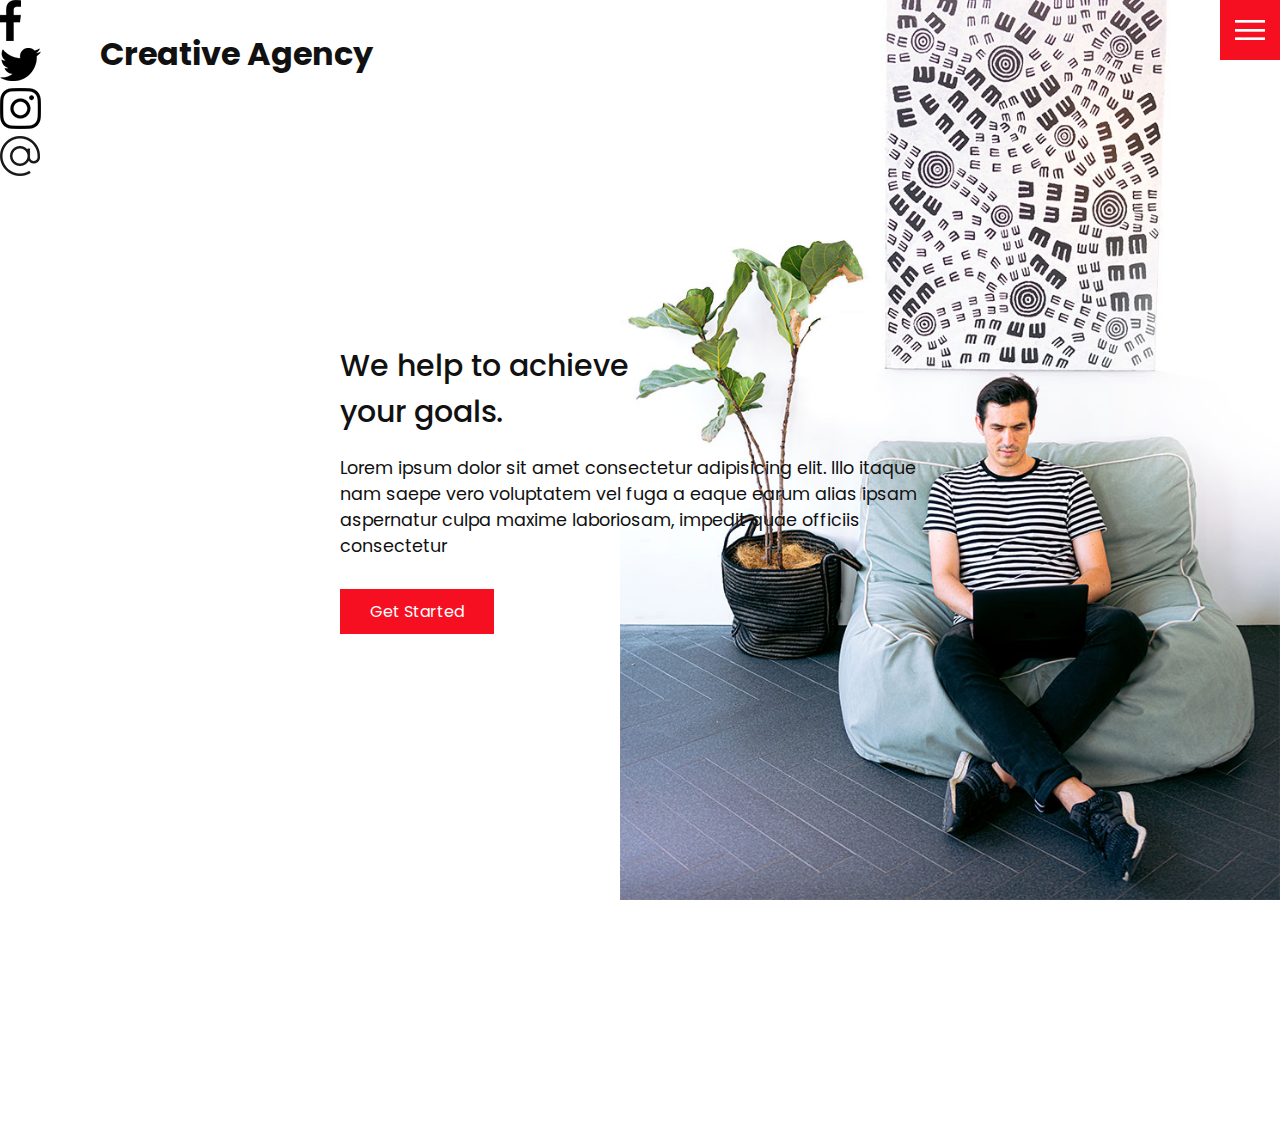
<file: index.html>
<!DOCTYPE html>
<html lang="en">
<head>
    <meta charset="UTF-8">
    <meta http-equiv="X-UA-Compatible" content="IE=edge">
    <meta name="viewport" content="width=device-width, initial-scale=1.0">
    <link rel="stylesheet" href="css/style.css" />
    <title>Creative Agency</title>
</head>
<body>
    <header>
        <div class="logo">Creative Agency</div>
        <div class="toggle"></div>
        <div class="navigation">
            <ul>
                <li><a href="index.html">Home</a></li>
                <li><a href="services.html">Services</a></li>
                <li><a href="work.html">Work</a></li>
                <li><a href="contact.html">Contact</a></li>
            </ul>
        </div>
        <div class="social-bar">
            <ul>
              <li>
                <a href="https://facebook.com">
                  <img src="images/facebook.png" target="_blank" alt="" />
                </a>
              </li>
              <li>
                <a href="https://twitter.com">
                  <img src="images/twitter.png" target="_blank" alt="" />
                </a>
              </li>
              <li>
                <a href="https://instagram.com">
                  <img src="images/instagram.png" target="_blank" alt="" />
                </a>
              </li>
            </ul>
            <a href="mailto:you@email.com" class="email-icon">
              <img src="images/email.png" alt="" />
            </a>
          </div>
        </div>
      </header>
    <section>
        <img src="images/home-img.jpg" class="home-img" alt="" />
      <div class="home-content">
        <h1>
          We help to achieve <br />
          your goals.
        </h1>
        <p>
          Lorem ipsum dolor sit amet consectetur adipisicing elit. Illo itaque
          nam saepe vero voluptatem vel fuga a eaque earum alias ipsam
          aspernatur culpa maxime laboriosam, impedit quae officiis consectetur
        </p>
        <a href="contact.html" class="btn">Get Started</a>
      </div>
    </section>

    <script src="js/script.js"></script>
  </body>
</html>
</file>
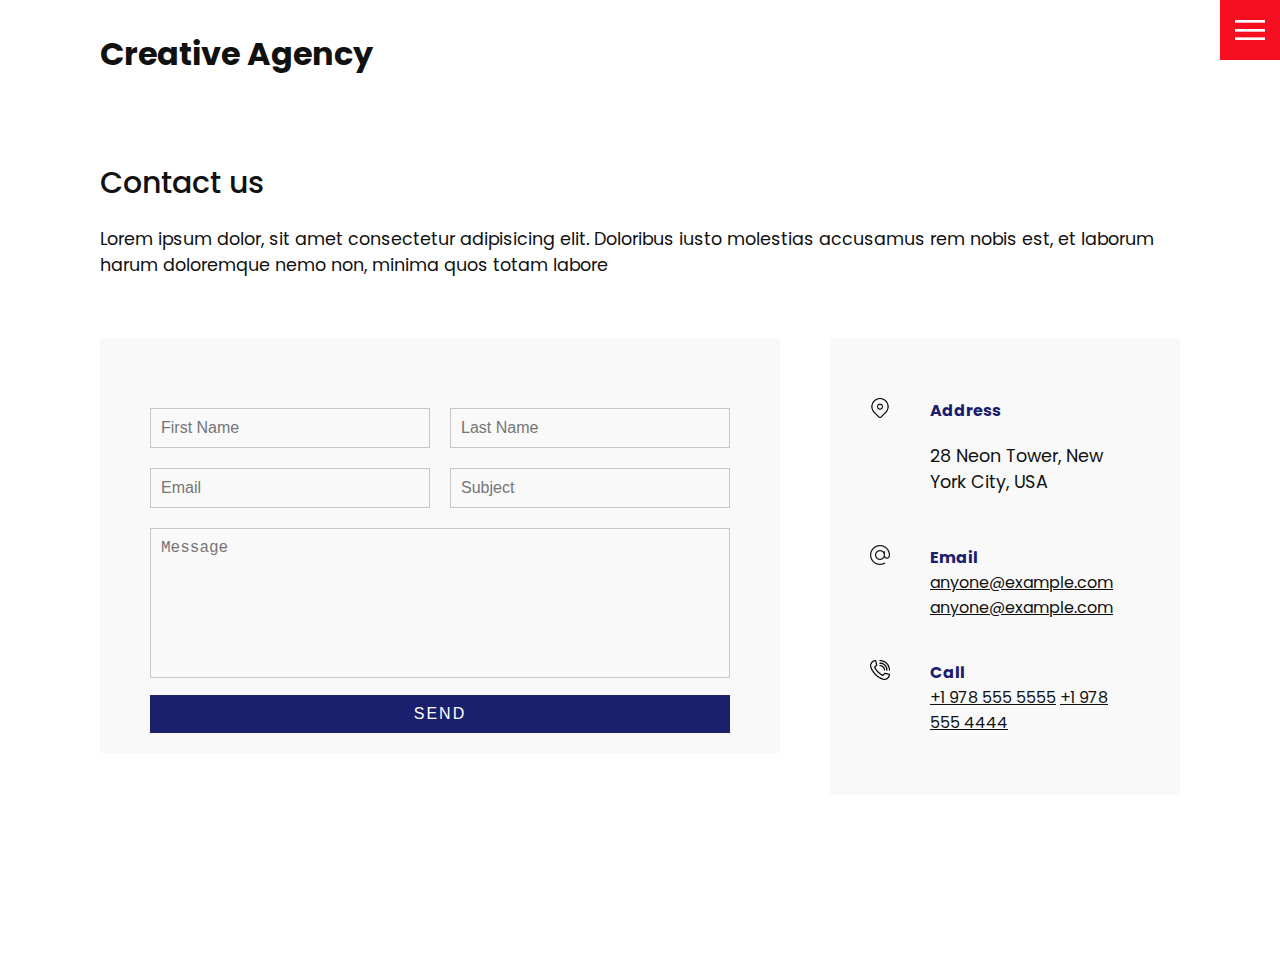
<file: contact.html>
<!DOCTYPE html>
<html lang="en">
  <head>
    <meta charset="UTF-8" />
    <meta http-equiv="X-UA-Compatible" content="IE=edge" />
    <meta name="viewport" content="width=device-width, initial-scale=1.0" />
    <link rel="stylesheet" href="css/style.css" />
    <title>Creative Agency</title>
  </head>
  <body>
    <header>
      <div class="logo">Creative Agency</div>
      <div class="toggle"></div>
      <div class="navigation">
        <ul>
          <li><a href="index.html">Home</a></li>
          <li><a href="services.html">Services</a></li>
          <li><a href="work.html">Work</a></li>
          <li><a href="contact.html">Contact</a></li>
        </ul>
        <div class="social-bar">
          <ul>
            <li>
              <a href="https://facebook.com">
                <img src="images/facebook.png" target="_blank" alt="" />
              </a>
            </li>
            <li>
              <a href="https://twitter.com">
                <img src="images/twitter.png" target="_blank" alt="" />
              </a>
            </li>
            <li>
              <a href="https://instagram.com">
                <img src="images/instagram.png" target="_blank" alt="" />
              </a>
            </li>
          </ul>
          <a href="mailto:you@email.com" class="email-icon">
            <img src="images/email.png" alt="" />
          </a>
        </div>
      </div>
    </header>

    <section>
      <div class="title">
        <h1>Contact us</h1>
        <p>
          Lorem ipsum dolor, sit amet consectetur adipisicing elit. Doloribus
          iusto molestias accusamus rem nobis est, et laborum harum doloremque
          nemo non, minima quos totam labore
        </p>
      </div>
      <div class="contact">
        <div class="contact-form">
          <form>
            <div class="row">
              <div class="input50">
                <input type="text" placeholder="First Name" />
              </div>
              <div class="input50">
                <input type="text" placeholder="Last Name" />
              </div>
            </div>
            <div class="row">
              <div class="input50">
                <input type="text" placeholder="Email" />
              </div>
              <div class="input50">
                <input type="text" placeholder="Subject" />
              </div>
            </div>
            <div class="row">
              <div class="input100">
                <textarea placeholder="Message"></textarea>
              </div>
            </div>
            <div class="row">
              <div class="input100">
                <input type="submit" value="Send" />
              </div>
            </div>
          </form>
        </div>

        <div class="contact-info">
          <div class="info-box">
            <img src="images/address.png" class="contact-icon" alt="" />
            <div class="details">
              <h4>Address</h4>
              <p>28 Neon Tower, New York City, USA</p>
            </div>
          </div>
          <div class="info-box">
            <img src="images/email.png" class="contact-icon" alt="" />
            <div class="details">
              <h4>Email</h4>
              <a href="mailto:anyone@example.com">anyone@example.com</a>
              <a href="mailto:anyone@example.com">anyone@example.com</a>
            </div>
          </div>
          <div class="info-box">
            <img src="images/call.png" class="contact-icon" alt="" />
            <div class="details">
              <h4>Call</h4>
              <a href="tel:+19785555555">+1 978 555 5555</a>
              <a href="tel:+19784444444">+1 978 555 4444</a>
            </div>
          </div>
        </div>
      </div>
    </section>

    <script src="js/script.js"></script>
  </body>
</html>
</file>
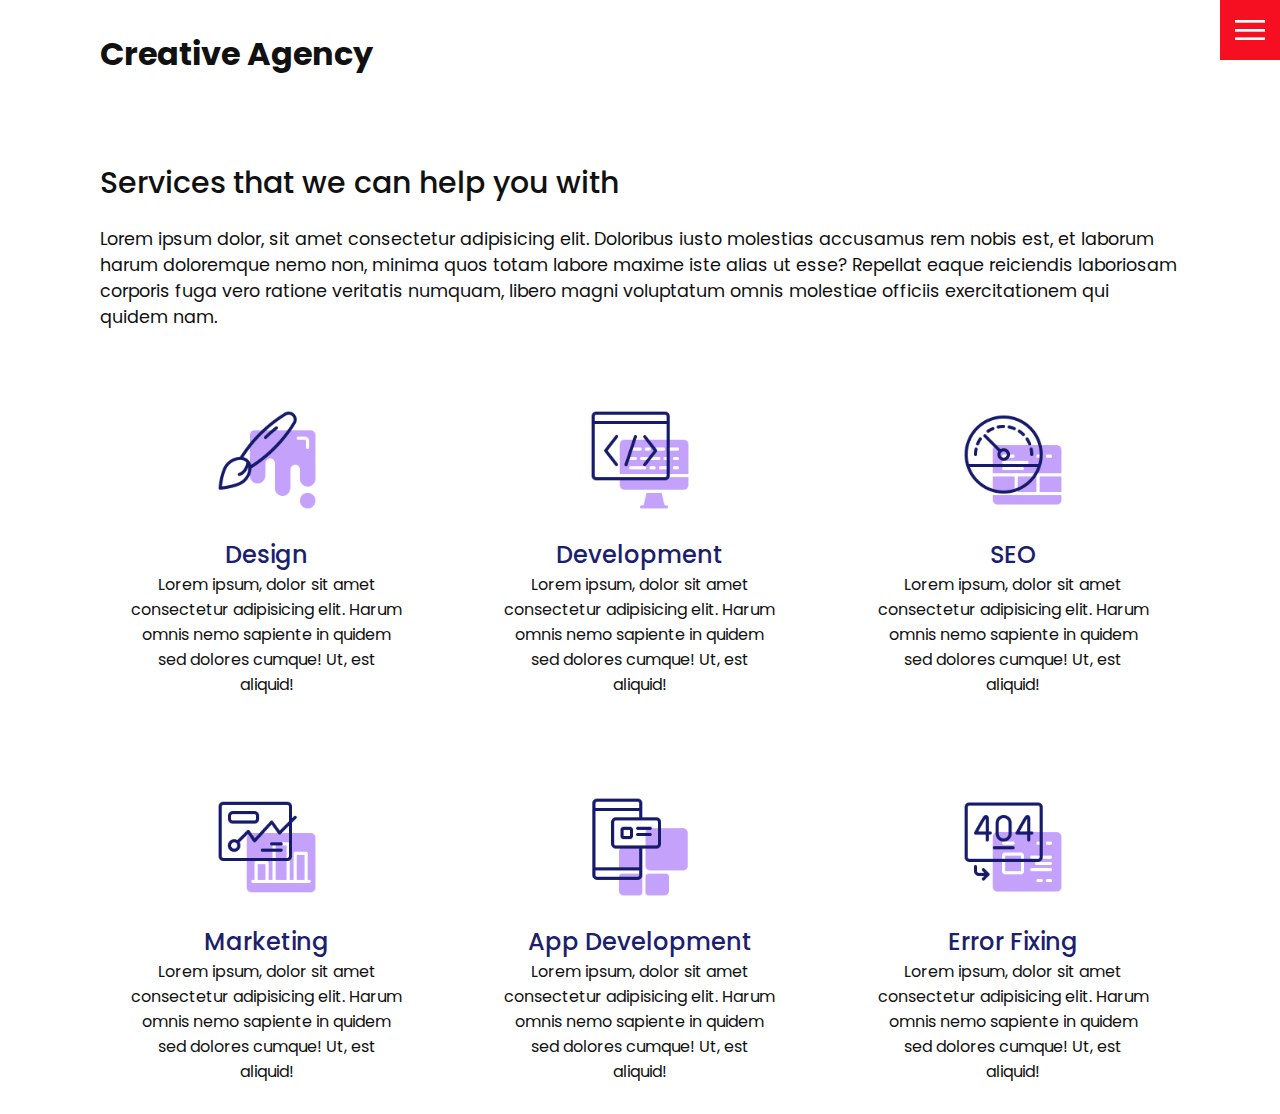
<file: services.html>
<!DOCTYPE html>
<html lang="en">
  <head>
    <meta charset="UTF-8" />
    <meta http-equiv="X-UA-Compatible" content="IE=edge" />
    <meta name="viewport" content="width=device-width, initial-scale=1.0" />
    <link rel="stylesheet" href="css/style.css" />
    <title>Creative Agency</title>
  </head>
  <body>
    <header>
      <div class="logo">Creative Agency</div>
      <div class="toggle"></div>
      <div class="navigation">
        <ul>
          <li><a href="index.html">Home</a></li>
          <li><a href="services.html">Services</a></li>
          <li><a href="work.html">Work</a></li>
          <li><a href="contact.html">Contact</a></li>
        </ul>
        <div class="social-bar">
          <ul>
            <li>
              <a href="https://facebook.com">
                <img src="images/facebook.png" target="_blank" alt="" />
              </a>
            </li>
            <li>
              <a href="https://twitter.com">
                <img src="images/twitter.png" target="_blank" alt="" />
              </a>
            </li>
            <li>
              <a href="https://instagram.com">
                <img src="images/instagram.png" target="_blank" alt="" />
              </a>
            </li>
          </ul>
          <a href="mailto:you@email.com" class="email-icon">
            <img src="images/email.png" alt="" />
          </a>
        </div>
      </div>
    </header>

    <section>
      <div class="title">
        <h1>Services that we can help you with</h1>
        <p>
          Lorem ipsum dolor, sit amet consectetur adipisicing elit. Doloribus
          iusto molestias accusamus rem nobis est, et laborum harum doloremque
          nemo non, minima quos totam labore maxime iste alias ut esse? Repellat
          eaque reiciendis laboriosam corporis fuga vero ratione veritatis
          numquam, libero magni voluptatum omnis molestiae officiis
          exercitationem qui quidem nam.
        </p>
      </div>
      <div class="services">
        <div class="service">
          <div class="icon">
            <img src="images/001.png" alt="" />
          </div>
          <h2>Design</h2>
          Lorem ipsum, dolor sit amet consectetur adipisicing elit. Harum omnis
          nemo sapiente in quidem sed dolores cumque! Ut, est aliquid!
        </div>
        <div class="service">
          <div class="icon">
            <img src="images/002.png" alt="" />
          </div>
          <h2>Development</h2>
          Lorem ipsum, dolor sit amet consectetur adipisicing elit. Harum omnis
          nemo sapiente in quidem sed dolores cumque! Ut, est aliquid!
        </div>
        <div class="service">
          <div class="icon">
            <img src="images/003.png" alt="" />
          </div>
          <h2>SEO</h2>
          Lorem ipsum, dolor sit amet consectetur adipisicing elit. Harum omnis
          nemo sapiente in quidem sed dolores cumque! Ut, est aliquid!
        </div>
        <div class="service">
          <div class="icon">
            <img src="images/004.png" alt="" />
          </div>
          <h2>Marketing</h2>
          Lorem ipsum, dolor sit amet consectetur adipisicing elit. Harum omnis
          nemo sapiente in quidem sed dolores cumque! Ut, est aliquid!
        </div>
        <div class="service">
          <div class="icon">
            <img src="images/005.png" alt="" />
          </div>
          <h2>App Development</h2>
          Lorem ipsum, dolor sit amet consectetur adipisicing elit. Harum omnis
          nemo sapiente in quidem sed dolores cumque! Ut, est aliquid!
        </div>
        <div class="service">
          <div class="icon">
            <img src="images/006.png" alt="" />
          </div>
          <h2>Error Fixing</h2>
          Lorem ipsum, dolor sit amet consectetur adipisicing elit. Harum omnis
          nemo sapiente in quidem sed dolores cumque! Ut, est aliquid!
        </div>
      </div>
    </section>

    <script src="js/script.js"></script>
  </body>
</html>
</file>
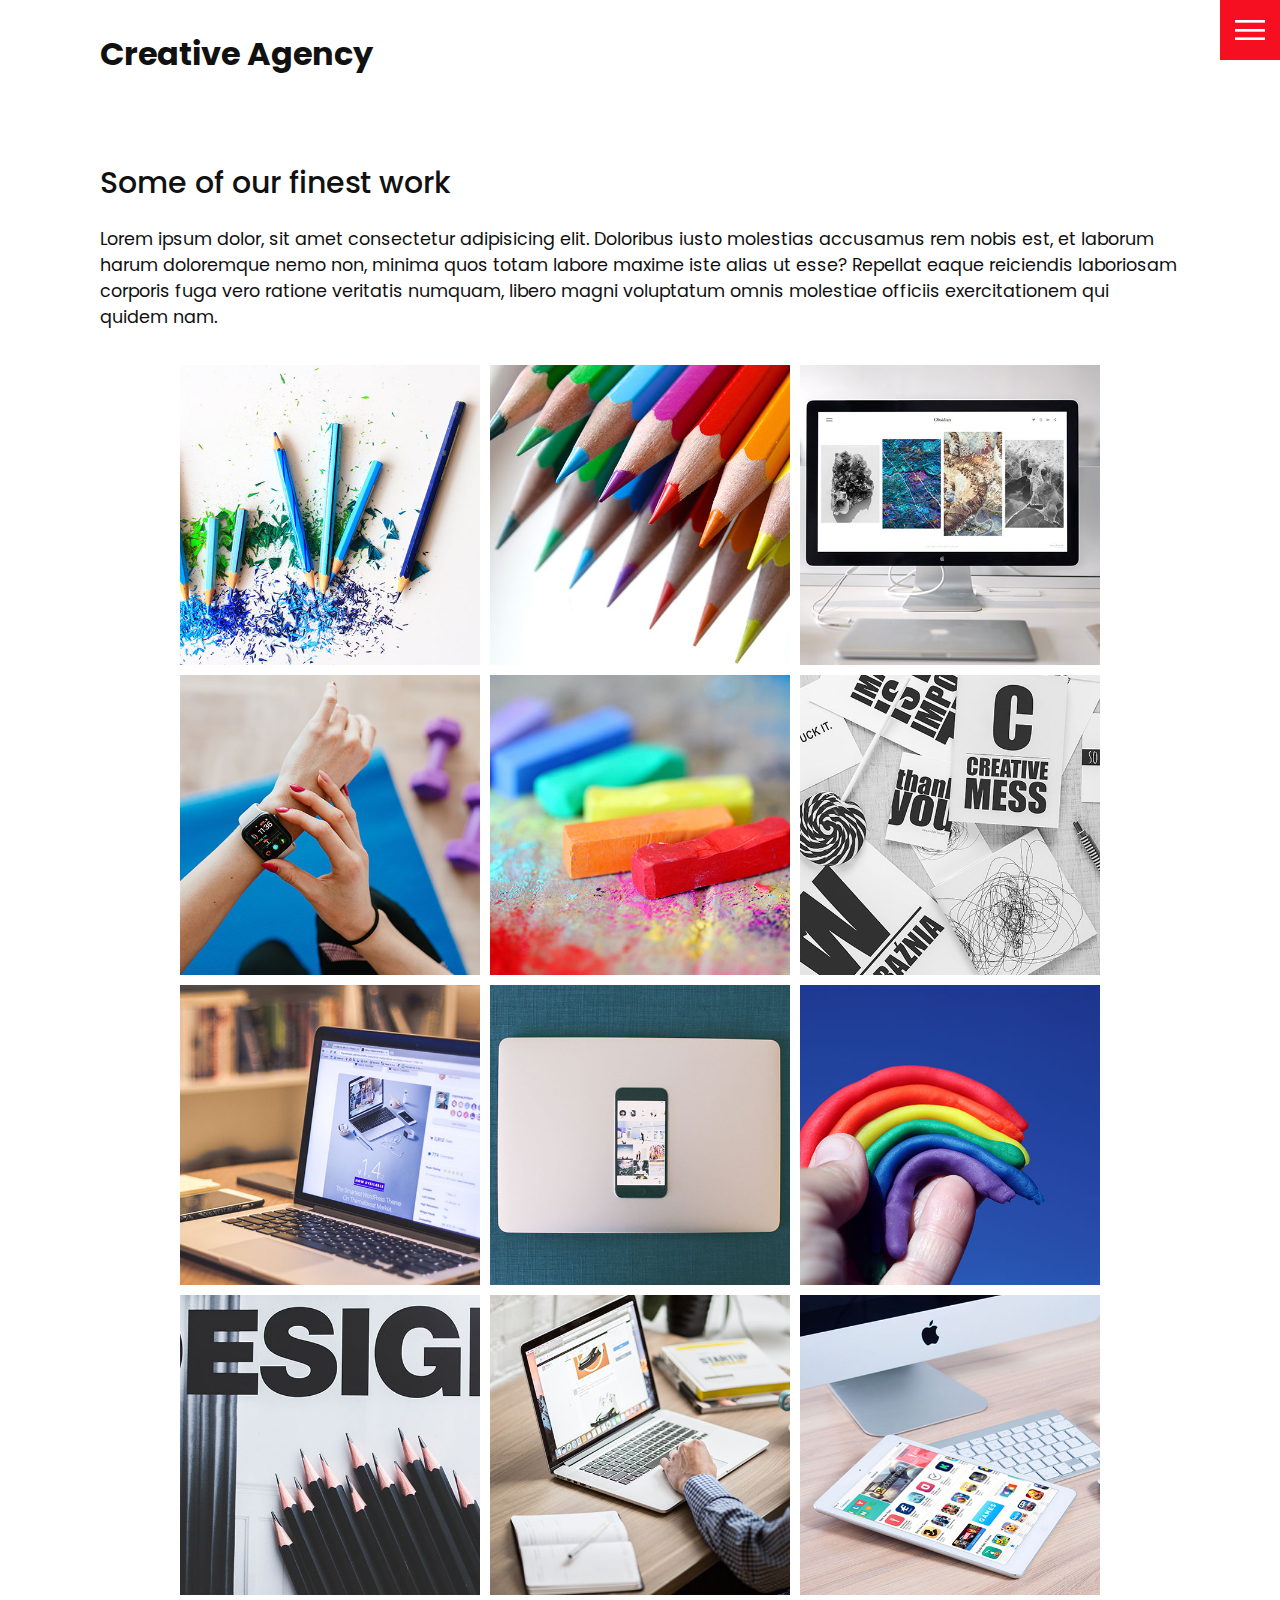
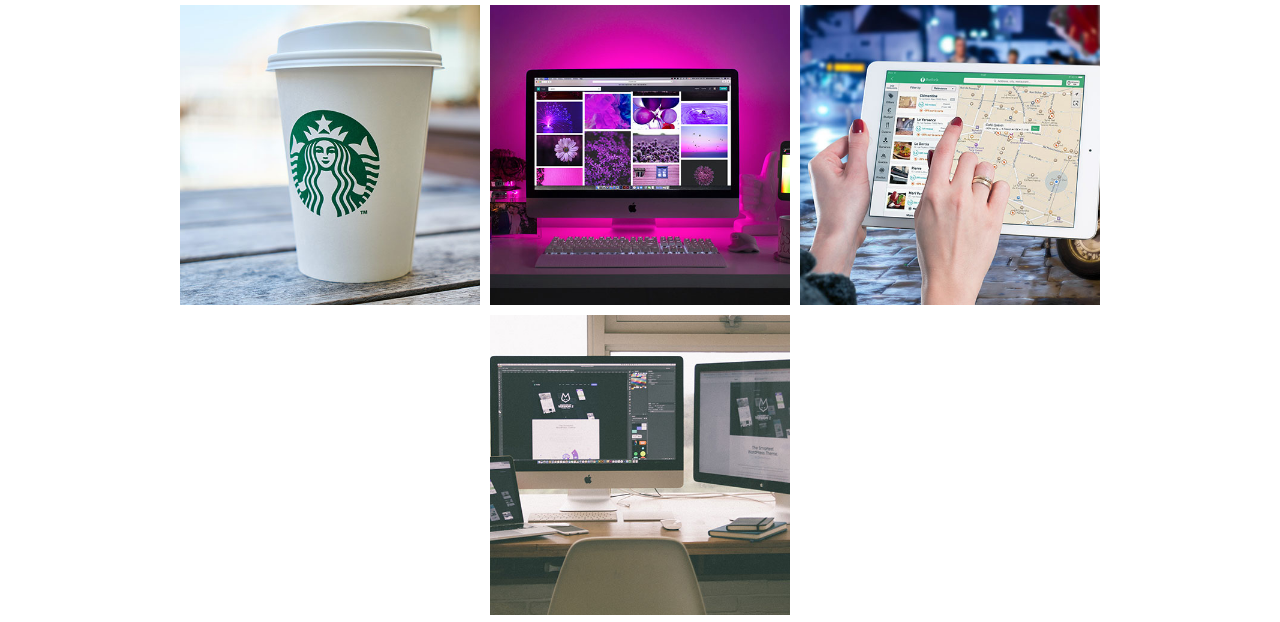
<file: work.html>
<!DOCTYPE html>
<html lang="en">
  <head>
    <meta charset="UTF-8" />
    <meta http-equiv="X-UA-Compatible" content="IE=edge" />
    <meta name="viewport" content="width=device-width, initial-scale=1.0" />
    <link rel="stylesheet" href="css/style.css" />
    <title>Creative Agency</title>
  </head>
  <body>
    <header>
      <div class="logo">Creative Agency</div>
      <div class="toggle"></div>
      <div class="navigation">
        <ul>
          <li><a href="index.html">Home</a></li>
          <li><a href="services.html">Services</a></li>
          <li><a href="work.html">Work</a></li>
          <li><a href="contact.html">Contact</a></li>
        </ul>
        <div class="social-bar">
          <ul>
            <li>
              <a href="https://facebook.com">
                <img src="images/facebook.png" target="_blank" alt="" />
              </a>
            </li>
            <li>
              <a href="https://twitter.com">
                <img src="images/twitter.png" target="_blank" alt="" />
              </a>
            </li>
            <li>
              <a href="https://instagram.com">
                <img src="images/instagram.png" target="_blank" alt="" />
              </a>
            </li>
          </ul>
          <a href="mailto:you@email.com" class="email-icon">
            <img src="images/email.png" alt="" />
          </a>
        </div>
      </div>
    </header>

    <section>
      <div class="title">
        <h1>Some of our finest work</h1>
        <p>
          Lorem ipsum dolor, sit amet consectetur adipisicing elit. Doloribus
          iusto molestias accusamus rem nobis est, et laborum harum doloremque
          nemo non, minima quos totam labore maxime iste alias ut esse? Repellat
          eaque reiciendis laboriosam corporis fuga vero ratione veritatis
          numquam, libero magni voluptatum omnis molestiae officiis
          exercitationem qui quidem nam.
        </p>
      </div>

      <div class="portfolio">
        <div class="item">
          <img src="images/portfolio-item1.jpg" alt="" />
          <div class="action">
            <a href="#">Launch</a>
          </div>
        </div>
        <div class="item">
          <img src="images/portfolio-item2.jpg" alt="" />
          <div class="action">
            <a href="#">Launch</a>
          </div>
        </div>
        <div class="item">
          <img src="images/portfolio-item3.jpg" alt="" />
          <div class="action">
            <a href="#">Launch</a>
          </div>
        </div>
        <div class="item">
          <img src="images/portfolio-item4.jpg" alt="" />
          <div class="action">
            <a href="#">Launch</a>
          </div>
        </div>
        <div class="item">
          <img src="images/portfolio-item5.jpg" alt="" />
          <div class="action">
            <a href="#">Launch</a>
          </div>
        </div>
        <div class="item">
          <img src="images/portfolio-item6.jpg" alt="" />
          <div class="action">
            <a href="#">Launch</a>
          </div>
        </div>
        <div class="item">
          <img src="images/portfolio-item7.jpg" alt="" />
          <div class="action">
            <a href="#">Launch</a>
          </div>
        </div>
        <div class="item">
          <img src="images/portfolio-item8.jpg" alt="" />
          <div class="action">
            <a href="#">Launch</a>
          </div>
        </div>
        <div class="item">
          <img src="images/portfolio-item9.jpg" alt="" />
          <div class="action">
            <a href="#">Launch</a>
          </div>
        </div>
        <div class="item">
          <img src="images/portfolio-item10.jpg" alt="" />
          <div class="action">
            <a href="#">Launch</a>
          </div>
        </div>
        <div class="item">
          <img src="images/portfolio-item11.jpg" alt="" />
          <div class="action">
            <a href="#">Launch</a>
          </div>
        </div>
        <div class="item">
          <img src="images/portfolio-item12.jpg" alt="" />
          <div class="action">
            <a href="#">Launch</a>
          </div>
        </div>
        <div class="item">
          <img src="images/portfolio-item13.jpg" alt="" />
          <div class="action">
            <a href="#">Launch</a>
          </div>
        </div>
        <div class="item">
          <img src="images/portfolio-item14.jpg" alt="" />
          <div class="action">
            <a href="#">Launch</a>
          </div>
        </div>
        <div class="item">
          <img src="images/portfolio-item15.jpg" alt="" />
          <div class="action">
            <a href="#">Launch</a>
          </div>
        </div>
        <div class="item">
          <img src="images/portfolio-item16.jpg" alt="" />
          <div class="action">
            <a href="#">Launch</a>
          </div>
        </div>
      </div>
    </section>

    <script src="js/script.js"></script>
  </body>
</html>
</file>
<file: css/style.css>
@import url('https://fonts.googleapis.com/css?family=Poppins:200,300,400,500,600,700,800,900&display=swap');

:root {
  --primary-color: #f60f20;
  --secondary-color: #1b206e;
}

/* BASE STYLES */
* {
  box-sizing: border-box;
  margin: 0;
  padding: 0;
}

html,
body {
  font-family: 'Poppins', sans-serif;
  color: #111;
}

h1 {
  font-size: 30px;
  font-weight: 500;
}

p {
  margin: 20px 0 10px;
  font-size: 1.1rem;
}

section {
  display: flex;
  flex-direction: column;
  height: 100vh;
  align-items: center;
  padding: 100px;
  margin-top: 60px;
}

section.home {
  flex-direction: row;
  margin-top: 0;
}

/* BUTTON */
.btn {
  cursor: pointer;
  display: inline-block;
  background: var(--primary-color);
  color: #fff;
  text-decoration: none;
  padding: 10px 30px;
  margin: 20px 0;
  border: 0;
}

.btn:hover {
  transform: scale(0.98);
}

.logo {
  position: absolute;
  top: 30px;
  left: 100px;
  font-size: 2rem;
  font-weight: 700;
  z-index: 20;
}

/* TOGGLE */
.toggle {
  position: fixed;
  top: 0;
  right: 0;
  width: 60px;
  height: 60px;
  background: var(--primary-color) url(../images/menu.png);
  background-size: 30px;
  background-position: center;
  background-repeat: no-repeat;
  z-index: 20;
  cursor: pointer;
}

.toggle.active {
  background: var(--primary-color) url(../images/close.png);
  background-size: 25px;
  background-position: center;
  background-repeat: no-repeat;
}

/* NAVIGATION */
.navigation {
  position: fixed;
  top: 0;
  left: 100%;
  width: 100%;
  height: 100%;
  background-color: #fff;
  z-index: 15;
  display: flex;
  justify-content: center;
  align-items: center;
}

.navigation.active {
  left: 0;
}

.navigation ul {
  position: relative;
}

.navigation ul li {
  position: relative;
  list-style: none;
  text-align: center;
}

.navigation ul li a {
  font-size: 2.2rem;
  color: #111;
  text-decoration: none;
  font-weight: 300;
}

.navigation ul li a:hover {
  color: var(--primary-color);
}

.navigation .social-bar {
  position: absolute;
  top: 0;
  left: 0;
  width: 60px;
  height: 100%;
  display: flex;
  justify-content: center;
  align-items: center;
}

.navigation .social-bar a {
  display: inline-block;
  transform: scale(0.5);
}

.navigation .email-icon {
  position: absolute;
  bottom: 20px;
  transform: scale(0.5);
}

/* HOMEPAGE */
.home-content {
  position: relative;
  z-index: 10;
  max-width: 600px;
}

.home-img {
  position: absolute;
  bottom: 0;
  right: 0;
  height: 110%;
}

/* SERVICES PAGE */
.services {
  margin-top: 40px;
  display: grid;
  grid-template-columns: repeat(3, 1fr);
  gap: 40px;
  text-align: center;
}

.services .service {
  padding: 30px;
}

.services .service:hover {
  box-shadow: 0 10px 30px rgba(0, 0, 0, 0.1);
}

.services .service h2 {
  font-size: 24px;
  font-weight: 500;
  margin-top: 20px;
  color: var(--secondary-color);
}

.services .service .icon img {
  max-width: 100px;
}

/* WORK PAGE */
.portfolio {
  display: flex;
  flex-wrap: wrap;
  justify-content: center;
  margin-top: 20px;
}

.portfolio .item {
  position: relative;
  width: 300px;
  height: 300px;
  margin: 5px;
}

.portfolio .item img {
  width: 100%;
  height: 100%;
}

.portfolio .item .action {
  position: absolute;
  top: 0;
  left: 0;
  width: 100%;
  height: 100%;
  background: rgba(0, 0, 0, 0.8);
  display: flex;
  justify-content: center;
  align-items: center;
  opacity: 0;
  transition: 0.5s;
}

.portfolio .item:hover .action {
  opacity: 1;
}

.portfolio .item .action a {
  display: inline-block;
  color: #fff;
  text-decoration: none;
  border: 1px solid #fff;
  padding: 5px 15px;
}

/* CONTACT */
.contact {
  position: relative;
  width: 100%;
  margin-top: 50px;
  display: flex;
  justify-content: space-between;
  align-items: flex-start;
}

.contact-form {
  position: relative;
  background: #f9f9f9;
  width: calc(100% - 400px);
  padding: 60px 40px 20px;
}

.contact-form form {
  width: 100%;
}

.contact-form .row {
  width: 100%;
  display: flex;
}

.contact-form .input50 {
  width: 50%;
  margin: 0 10px;
}

.contact-form .input100 {
  width: 100%;
  margin: 0 10px;
}

.contact-form .row input,
.contact-form .row textarea {
  position: relative;
  border: 1px solid rgba(0, 0, 0, 0.2);
  color: #111;
  background: transparent;
  width: 100%;
  padding: 10px;
  outline: none;
  font-size: 16px;
  font-weight: 300;
  margin: 10px 0;
  resize: none;
}

.contact-form .row textarea {
  height: 150px;
}

.contact-form .row input[type='submit'] {
  background-color: var(--secondary-color);
  color: #fff;
  margin: 0;
  text-transform: uppercase;
  letter-spacing: 2px;
  font-weight: 300;
  border: 0;
  cursor: pointer;
}

.contact-info {
  width: 350px;
  background: #f9f9f9;
  padding: 60px 40px 20px;
}

.contact-info .info-box {
  display: flex;
  align-items: flex-start;
  margin-bottom: 40px;
}

.contact-info .info-box .contact-icon {
  width: 20px;
  margin-right: 40px;
}

.contact-info .info-box .details h4 {
  color: var(--secondary-color);
}

.contact-info .info-box .details p,
.contact-info .info-box .details a {
  color: #111;
}

@media (max-width: 1068px) {
  .home-img {
    display: none;
  }

  .logo {
    top: 10px;
    left: 40px;
    font-size: 1.5rem;
  }

  section {
    padding: 100px 40px;
  }

  .navigation ul li a {
    font-size: 2rem;
  }

  .services {
    grid-template-columns: repeat(2, 1fr);
  }

  .contact {
    flex-direction: column;
  }

  .contact-form {
    width: 100%;
    padding: 30px 30px 20px;
  }

  .contact-form .row {
    flex-direction: column;
  }

  .contact-form .input50,
  .contact-form .input100 {
    width: 100%;
    margin: 0;
  }

  .contact-info {
    width: 100%;
    margin-top: 20px;
    padding: 30px 30px 20px;
  }
}

@media (max-width: 768px) {
  .services {
    grid-template-columns: 1fr;
  }

  .services .service {
    box-shadow: 0 10px 30px rgba(0, 0, 0, 0.1);
  }
}
</file>
